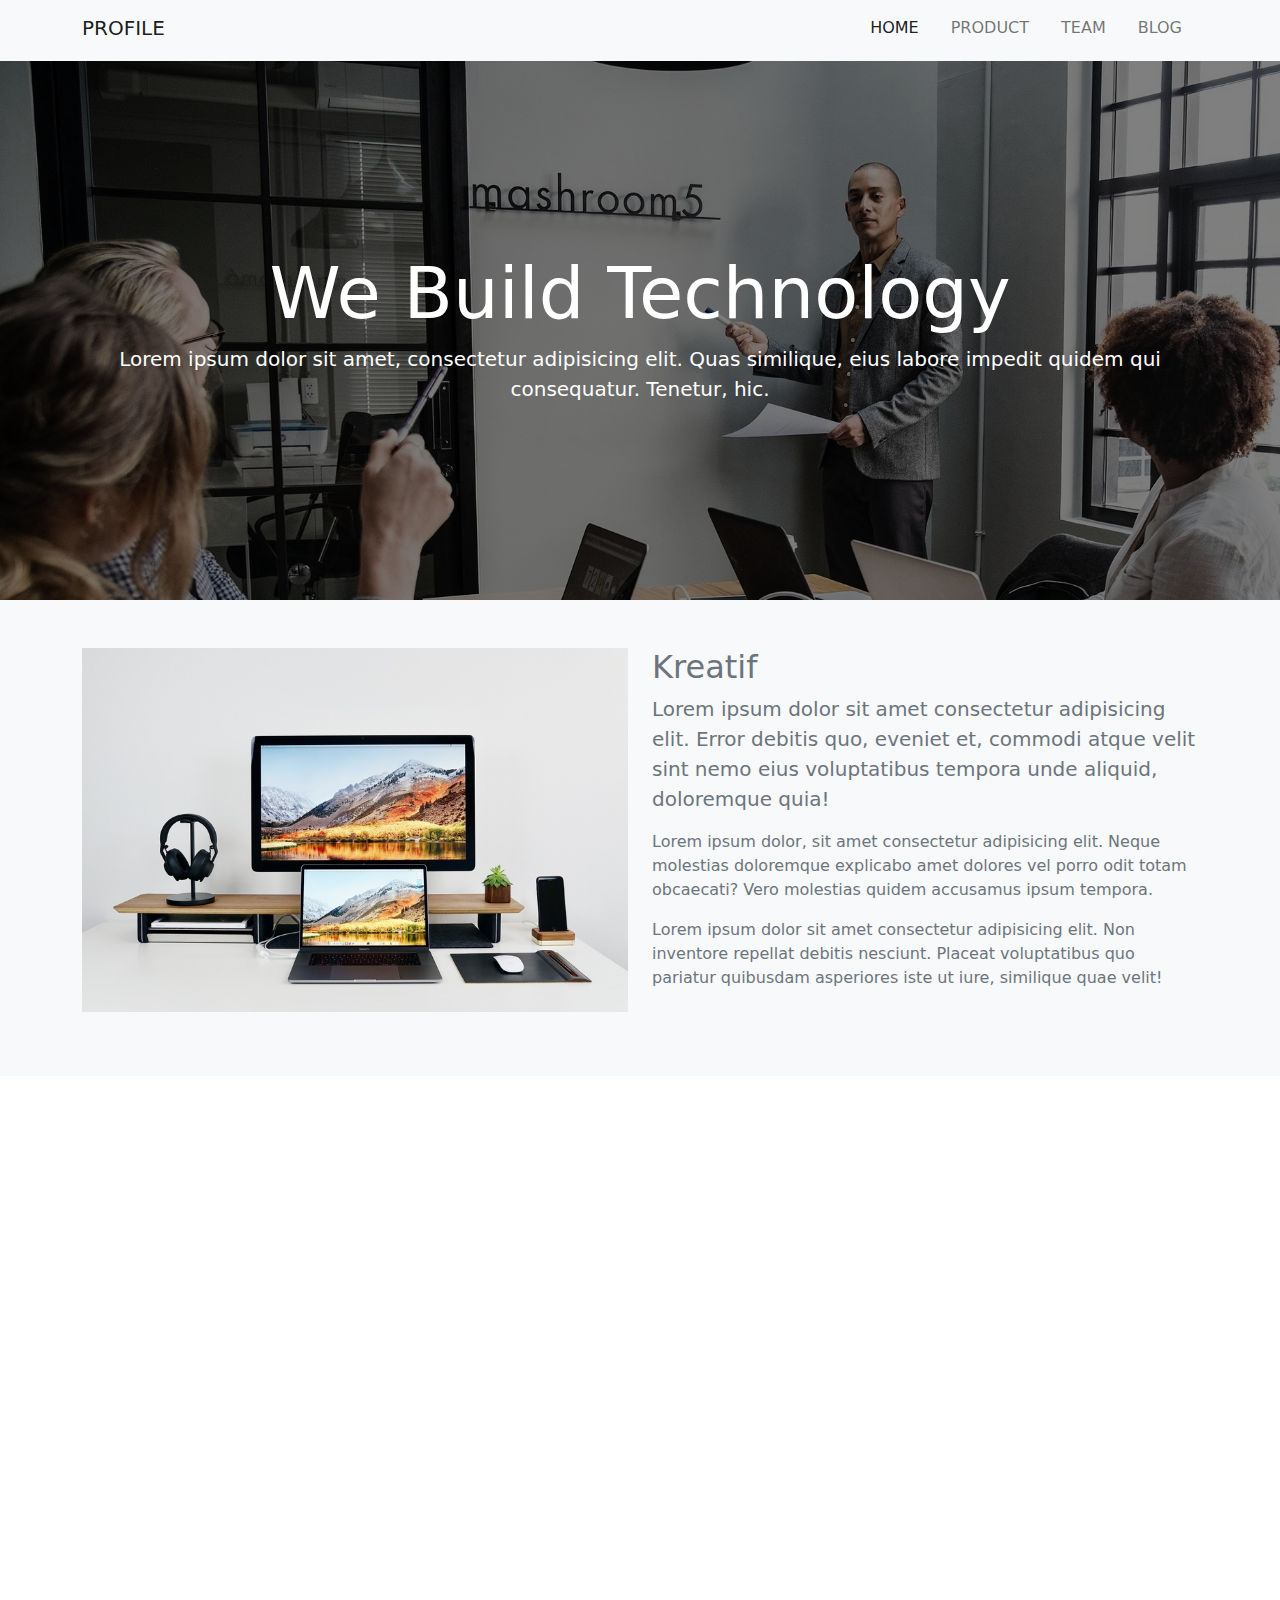
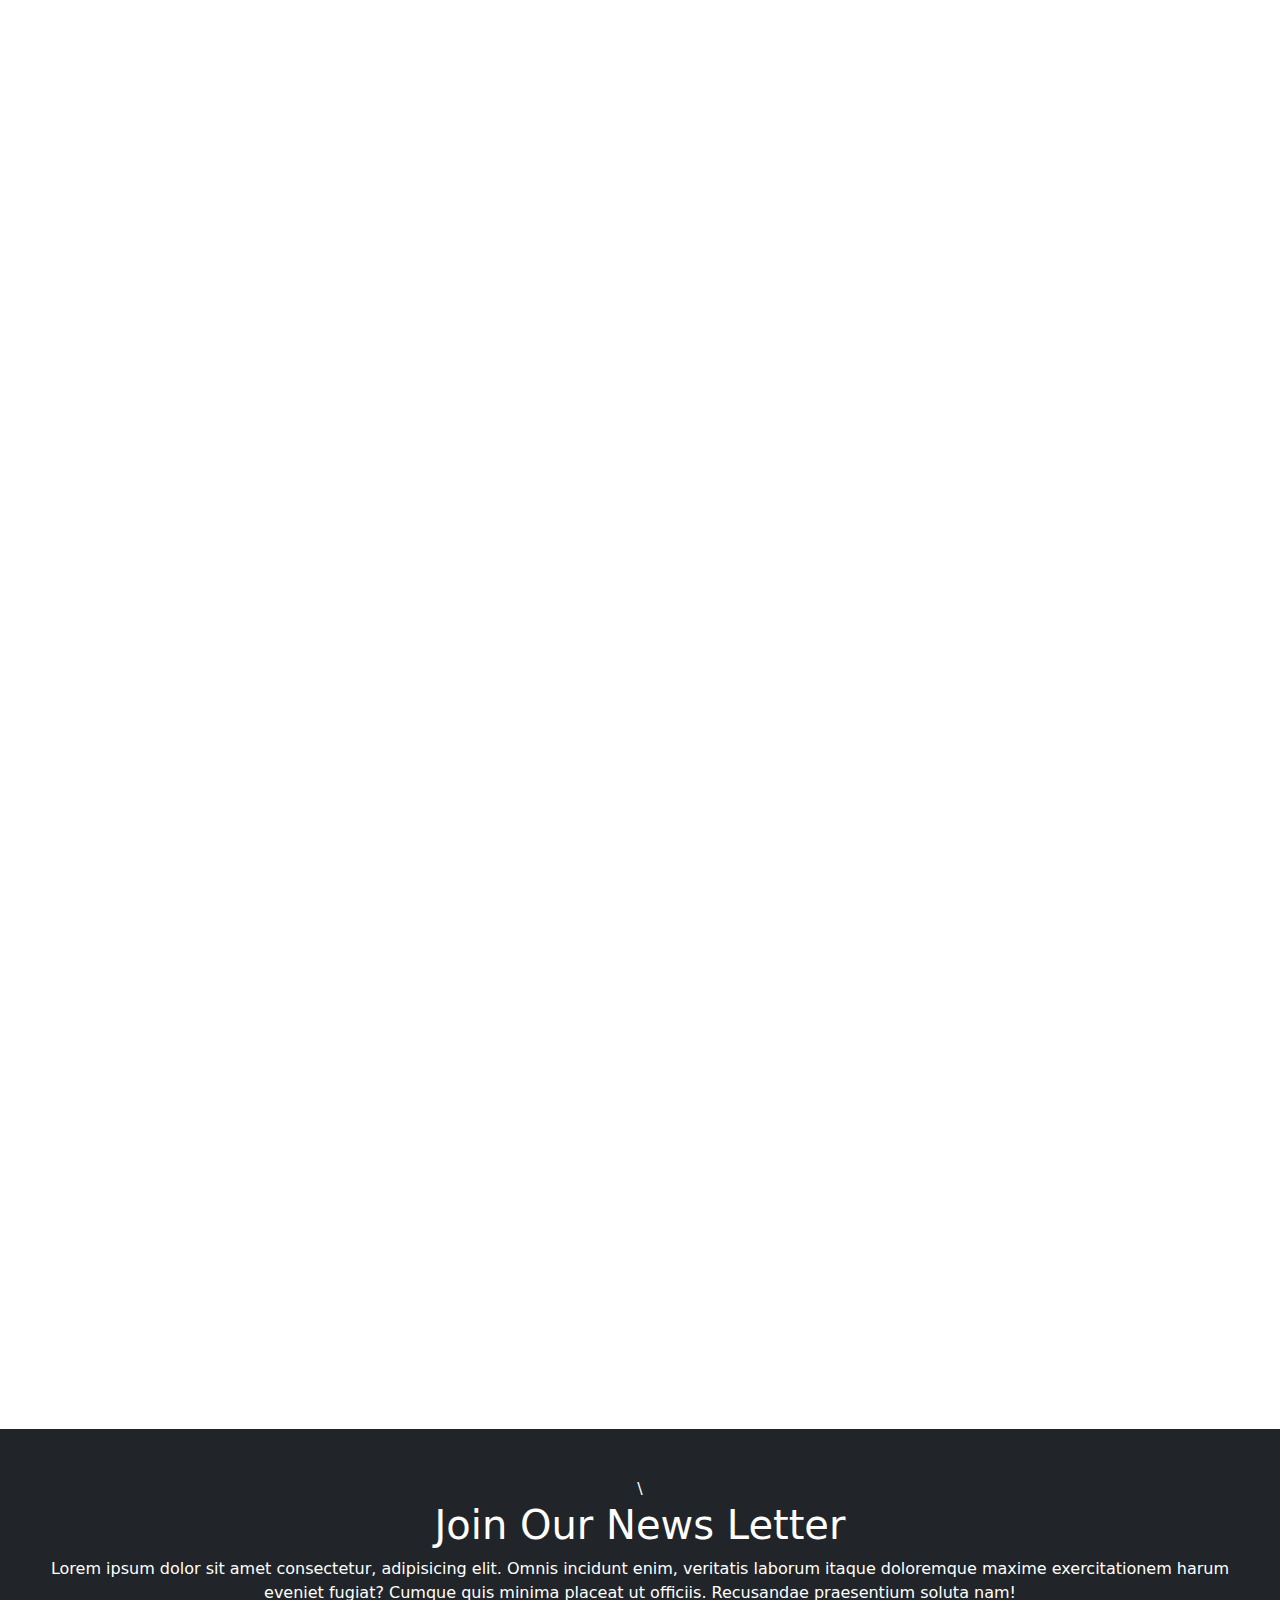
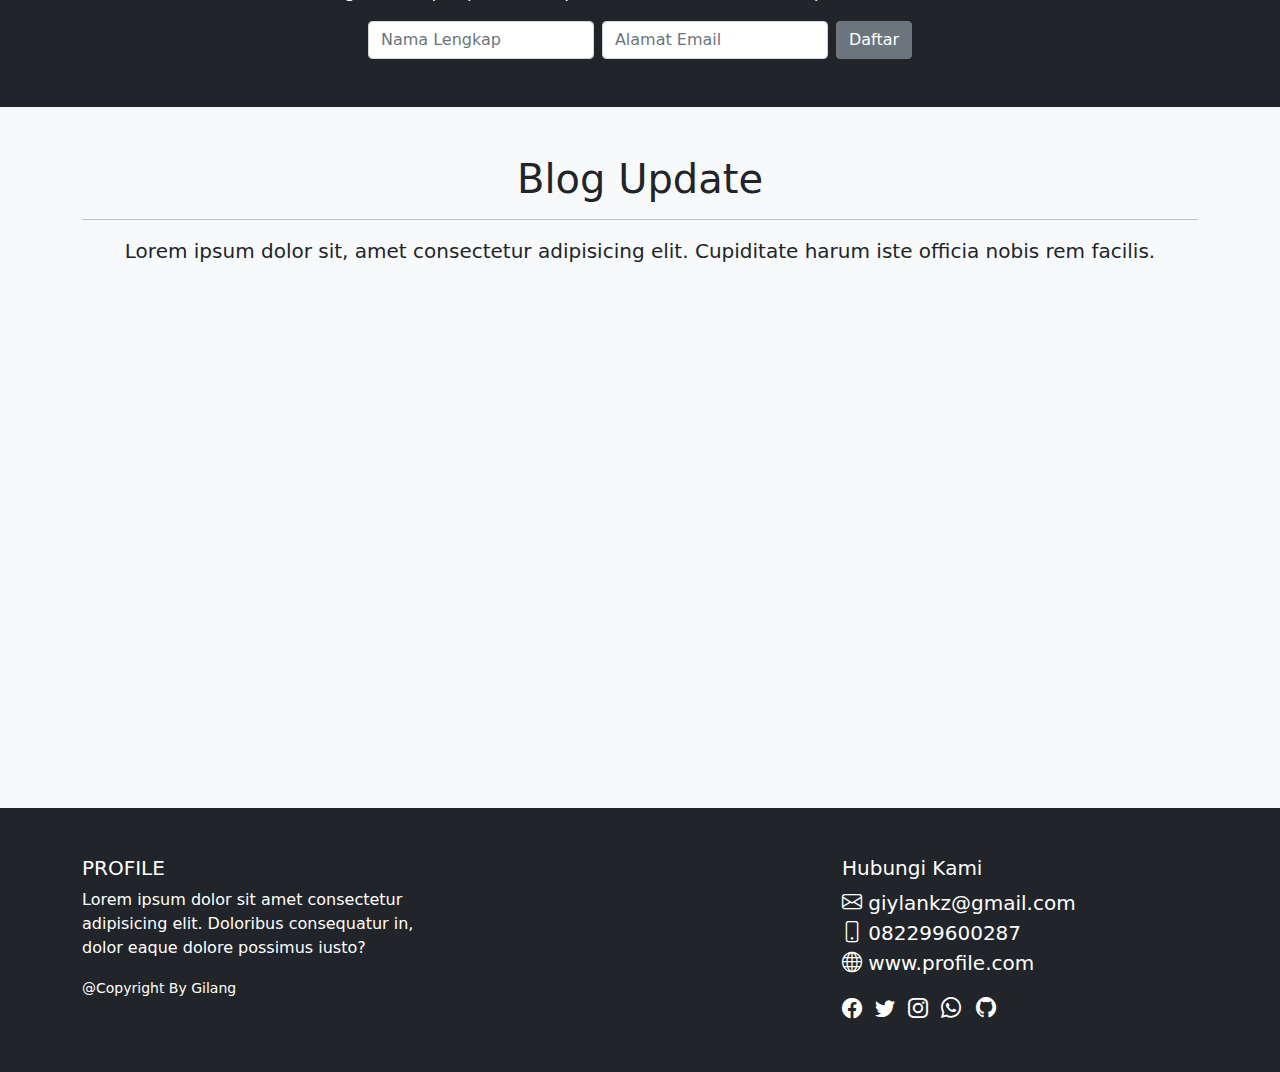
<file: index.html>
<!DOCTYPE html>
<html lang="en">

<head>
    <meta charset="UTF-8">
    <meta http-equiv="X-UA-Compatible" content="IE=edge">
    <meta name="viewport" content="width=device-width, initial-scale=1.0">
    <title>We Build Technology</title>
    <link rel="stylesheet" href="css/bootstrap.css">
    <link rel="stylesheet" href="font/bootstrap-icons.css">
    <link rel="stylesheet" href="css/style.css">
    <link rel="icon" href="img/favicon.png" type="image/png">
    <link rel="stylesheet" href="css/aos.css">
</head>

<body data-bs-spy="scroll" data-bs-target="#navbarNav" data-bs-offset="200">
    <!-- Start Navbar -->
    <nav id="main-navbar" class="navbar navbar-expand-md navbar-light bg-light fixed-top py-2 py-md-0">
        <div class="container">
            <a href="#" class="navbar-brand">PROFILE</a>
            <button class="navbar-toggler" type="button" data-bs-toggle="collapse" data-bs-target="#navbarNav">
        <span class="navbar-toggler-icon"></span>
      </button>

            <div class="collapse navbar-collapse" id="navbarNav">
                <ul class="navbar-nav ms-auto">
                    <li class="nav-item">
                        <a href="#showcase" class="nav-link p-3 active">HOME</a>
                    </li>
                    <li class="nav-item">
                        <a href="#showoff-1" class="nav-link p-3">PRODUCT</a>
                    </li>
                    <li class="nav-item">
                        <a href="#team" class="nav-link p-3">TEAM</a>
                    </li>
                    <li class="nav-item">
                        <a href="#blog" class="nav-link p-3">BLOG</a>
                    </li>
                </ul>
            </div>
        </div>
    </nav>
    <!-- End Navbar -->

    <!-- Start Showcase-->
    <section id="showcase" class="py-5">
        <div class="dark-overlay">
            <div class="container">
                <div class="row">
                    <div class="col text-center text-white">
                        <h1 class="display-2">We Build <strong>Technology</strong></h1>
                        <p class="lead">Lorem ipsum dolor sit amet, consectetur adipisicing elit. Quas similique, eius labore impedit quidem qui consequatur. Tenetur, hic.</p>
                    </div>
                </div>
            </div>
        </div>
    </section>
    <!--End Showcase-->

    <!--Start Showoff 1-->
    <section id="showoff-1" class="bg-light text-muted py-5" data-aos="fade-up">
        <div class="container">
            <div class="row">
                <div class="col-md-6">
                    <img src="img/image1.jpg" class="img-fluid mb-3">
                </div>
                <div class="col-md-6">
                    <h2>Kreatif</h2>
                    <p class="lead">Lorem ipsum dolor sit amet consectetur adipisicing elit. Error debitis quo, eveniet et, commodi atque velit sint nemo eius voluptatibus tempora unde aliquid, doloremque quia!</p>

                    <p>Lorem ipsum dolor, sit amet consectetur adipisicing elit. Neque molestias doloremque explicabo amet dolores vel porro odit totam obcaecati? Vero molestias quidem accusamus ipsum tempora.
                    </p>

                    <p>Lorem ipsum dolor sit amet consectetur adipisicing elit. Non inventore repellat debitis nesciunt. Placeat voluptatibus quo pariatur quibusdam asperiores iste ut iure, similique quae velit!</p>
                </div>
            </div>
        </div>
    </section>

    <!--Start showoff 2-->
    <section id="showoff-2" class="text-muted py-5" data-aos="fade-up">
        <div class="container">
            <div class="row">
                <div class="col-md-6">
                    <h2>Inovatif</h2>
                    <p class="lead">Lorem ipsum, dolor sit amet consectetur adipisicing elit. Eum hic ad repellendus doloremque voluptatum praesentium perferendis quia iure possimus earum quaerat, iste, mollitia obcaecati velit!</p>

                    <p>Lorem ipsum dolor, sit amet consectetur adipisicing elit. Cumque itaque at consequuntur sunt quam aspernatur autem, praesentium explicabo vero fugit architecto molestiae aliquid, dolore numquam.</p>
                </div>
                <div class="col-md-6">
                    <img src="img/image2.jpg" class="img-fluid mb-3">
                </div>
            </div>
        </div>
    </section>

    <!-- Start Product -->
    <section id="product" class="py-5 bg-light" data-aos="fade-up">
        <div class="container">
            <div class="row">
                <div class="col text-center">
                    <h1>Product And Services</h1>
                    <hr class="w-25 mx-auto">
                    <p class="lead">Lorem ipsum dolor sit amet consectetur adipisicing elit. Adipisci, eius?</p>
                </div>
            </div>

            <div class="row text-center justify-content-between mt-3">
                <div class="col-sm-6 col-md-3 p-3">
                    <i class="bi-globe"></i>
                    <h4 class="mt-3">Website</h4>
                    <p>Lorem ipsum dolor sit amet consectetur, adipisicing elit. Veritatis, minima?</p>
                </div>
                <div class="col-sm-6 col-md-3 p-3">
                    <i class="bi-file-code-fill"></i>
                    <h4 class="mt-3">Aplikasi</h4>
                    <p>Lorem ipsum dolor sit amet consectetur, adipisicing elit. Veritatis, minima?</p>
                </div>
                <div class="col-sm-6 col-md-3 p-3">
                    <i class="bi-palette-fill"></i>
                    <h4 class="mt-3">Desain</h4>
                    <p>Lorem ipsum dolor sit amet consectetur, adipisicing elit. Veritatis, minima?</p>
                </div>
                <div class="col-sm-6 col-md-3 p-3">
                    <i class="bi-shield-fill-check"></i>
                    <h4 class="mt-3">Website</h4>
                    <p>Lorem ipsum dolor sit amet consectetur, adipisicing elit. Veritatis, minima?</p>
                </div>
            </div>
        </div>
    </section>
    <!--End Product-->

    <!-- Start exsplore-->
    <section id="explore" class="bg-dark text-white py-5" data-aos="fade-up">
        <div class="container">
            <div class="row">
                <div class="col text-center">
                    <h1 class="display4">Explore</h1>
                    <p class="lead">Lorem ipsum dolor sit amet, consectetur adipisicing elit. Vero architecto non necessitatibus, corporis porro deleniti voluptatem dolorum perspiciatis eos! Id voluptas tenetur laborum voluptates voluptate!</p>
                    <a href="#" class="btn btn-outline-light">Find out More</a>
                </div>
            </div>
        </div>
    </section>
    <!--End Exksplore-->

    <!-- Start our Team-->

    <section id="team" class="py-5 text-center" data-aos="fade-up">
        <div class="container">
            <div class="row mb-5">
                <div class="col">
                    <H1 class="pb-3">Our Team</H1>
                    <hr class="w-25 mx-auto">
                    <p class="lead">Lorem ipsum dolor sit amet consectetur adipisicing elit. Officiis saepe, modi quam praesentium accusamus maiores.</p>
                </div>
            </div>

            <div class="row">
                <div class="col-md-6 col-lg-3">
                    <div class="card">
                        <div class="card-body" data-aos="zoom-out-right">
                            <img src="img/people1.jpg" alt="" class="img-fluid rounded-circle w-50 mb-3">
                            <h3>Ilham Saputra</h3>
                            <h5 class="text-muted">Web Programer</h5>
                            <p>Lorem, ipsum dolor sit amet consectetur adipisicing elit. Deleniti, quas!</p>
                            <div class="py-3">
                                <a href="#" class="text-secondary text-decoration-none fs-5 me-4"><i class="bi-facebook"></i></a>
                                <a href="#" class="text-secondary text-decoration-none fs-5 me-4"><i class="bi-twitter"></i></a>
                                <a href="#" class="text-secondary text-decoration-none fs-5 me-4"><i class="bi-instagram"></i></a>
                            </div>
                        </div>
                    </div>
                </div>

                <div class="col-md-6 col-lg-3">
                    <div class="card">
                        <div class="card-body" data-aos="zoom-out-right">
                            <img src="img/people2.jpg" alt="" class="img-fluid rounded-circle w-50 mb-3">
                            <h3>Ilham Saputra</h3>
                            <h5 class="text-muted">Web Designer</h5>
                            <p>Lorem, ipsum dolor sit amet consectetur adipisicing elit. Deleniti, quas!</p>
                            <div class="py-3">
                                <a href="#" class="text-secondary text-decoration-none fs-5 me-4"><i class="bi-facebook"></i></a>
                                <a href="#" class="text-secondary text-decoration-none fs-5 me-4"><i class="bi-twitter"></i></a>
                                <a href="#" class="text-secondary text-decoration-none fs-5 me-4"><i class="bi-instagram"></i></a>
                            </div>
                        </div>
                    </div>
                </div>

                <div class="col-md-6 col-lg-3">
                    <div class="card">
                        <div class="card-body" data-aos="zoom-out-left">
                            <img src="img/people3.jpg" alt="" class="img-fluid rounded-circle w-50 mb-3">
                            <h3>Ocha Lestari</h3>
                            <h5 class="text-muted">UX Designer</h5>
                            <p>Lorem, ipsum dolor sit amet consectetur adipisicing elit. Deleniti, quas!</p>
                            <div class="py-3">
                                <a href="#" class="text-secondary text-decoration-none fs-5 me-4"><i class="bi-facebook"></i></a>
                                <a href="#" class="text-secondary text-decoration-none fs-5 me-4"><i class="bi-twitter"></i></a>
                                <a href="#" class="text-secondary text-decoration-none fs-5 me-4"><i class="bi-instagram"></i></a>
                            </div>
                        </div>
                    </div>
                </div>

                <div class="col-md-6 col-lg-3">
                    <div class="card">
                        <div class="card-body" data-aos="zoom-out-left">
                            <img src="img/people4.jpg" alt="" class="img-fluid rounded-circle w-50 mb-3">
                            <h3>Alex Wijaya</h3>
                            <h5 class="text-muted">Creative Producer</h5>
                            <p>Lorem, ipsum dolor sit amet consectetur adipisicing elit. Deleniti, quas!</p>
                            <div class="py-3">
                                <a href="#" class="text-secondary text-decoration-none fs-5 me-4"><i class="bi-facebook"></i></a>
                                <a href="#" class="text-secondary text-decoration-none fs-5 me-4"><i class="bi-twitter"></i></a>
                                <a href="#" class="text-secondary text-decoration-none fs-5 me-4"><i class="bi-instagram"></i></a>
                            </div>
                        </div>
                    </div>
                </div>



            </div>
        </div>
    </section>
    <!-- End our Team-->


    <!--START NEWS LATER-->
    <section id="newsletter" class="text-center bg-dark text-white p-5">\
        <div class="row">
            <div class="div col">
                <h1>Join Our News Letter</h1>
                <p>Lorem ipsum dolor sit amet consectetur, adipisicing elit. Omnis incidunt enim, veritatis laborum itaque doloremque maxime exercitationem harum eveniet fugiat? Cumque quis minima placeat ut officiis. Recusandae praesentium soluta nam!</p>
            </div>
        </div>

        <form>
            <div class="row g-2">
                <div class="col col-12 col-md-auto ms-auto">
                    <label for="name" class="visually-hidden">Nama</label>
                    <input type="text" class="form-control" placeholder="Nama Lengkap">
                </div>

                <div class="col col-12 col-md-auto">
                    <label for="email" class="visually-hidden">Email</label>
                    <input type="email" class="form-control" placeholder="Alamat Email">
                </div>

                <div class="col col-auto mx-auto ms-md-0">
                    <button class="btn btn-secondary" type="submit">Daftar</button>


                </div>
        </form>
    </section>
    <!-- End News Later-->


    <!-- Start  Update -->
    <section id="blog" class="bg-light py-5">
        <div class="container">
            <div class="row">
                <div class="col text-center">
                    <h1>Blog Update</h1>
                    <hr>
                    <p class="lead">Lorem ipsum dolor sit, amet consectetur adipisicing elit. Cupiditate harum iste officia nobis rem facilis.</p>
                </div>
            </div>

            <div class="row row-cols-1 row-cols-sm-2 row-cols-lg-3 g-4">
                <div class="col">
                    <div class="card" data-aos="zoom-in-up">
                        <img src="img/blog1.jpg" class="card-img-top">
                        <div class="card-body" data-aos="zoom-in-up">
                            <h5 class="card-title">Desain Web Inspiratif 2019</h5>
                            <p class="card-text">Lorem ipsum dolor sit amet consectetur, adipisicing elit. Quasi labore officiis magni facilis quam doloribus repudiandae voluptatum ea. Saepe, fugit.</p>
                            <p class="card-text">
                                <small class="text-muted">Last Update 3 days Ago</small>
                            </p>
                        </div>
                    </div>
                </div>

                <div class="col">
                    <div class="card" data-aos="zoom-in-up">
                        <img src="img/blog2.jpg" class="card-img-top">
                        <div class="card-body" data-aos="zoom-in-up">
                            <h5 class="card-title">Sejarah Perkembangan Web Desain</h5>
                            <p class="card-text">Lorem ipsum dolor sit amet consectetur, adipisicing elit. Quasi labore officiis magni facilis quam doloribus repudiandae voluptatum ea. Saepe, fugit.</p>
                            <p class="card-text">
                                <small class="text-muted">Last Update 3 days Ago</small>
                            </p>
                        </div>
                    </div>
                </div>

                <div class="col">
                    <div class="card" data-aos="zoom-in-up">
                        <img src="img/blog3.jpg" class="card-img-top">
                        <div class="card-body" data-aos="zoom-in-up">
                            <h5 class="card-title">Cara Membuat Website Sendiri</h5>
                            <p class="card-text">Lorem ipsum dolor sit amet consectetur, adipisicing elit. Quasi labore officiis magni facilis quam doloribus repudiandae voluptatum ea. Saepe, fugit.</p>
                            <p class="card-text">
                                <small class="text-muted">Last Update 3 days Ago</small>
                            </p>
                        </div>
                    </div>
                </div>

            </div>
        </div>
    </section>
    <!-- End Update -->


    <!--Footer-->
    <div id="section" class="main-footer text-white text-center bg-dark py-5">
        <div class="container">
            <div class="row">
                <div class="col-md-4 text-md-start me-auto">
                    <h5>PROFILE</h5>
                    <p>Lorem ipsum dolor sit amet consectetur adipisicing elit. Doloribus consequatur in, dolor eaque dolore possimus iusto?</p>
                    <small>@Copyright By Gilang</small>
                </div>

                <div class="col-md-4 mt-4 mt-md-0 text-md-start">
                    <h5>Hubungi Kami</h5>
                    <div <i class="bi-envelope fs-5 me-3" > giylankz@gmail.com</i>
                    </div>
                    <div <i class="bi-phone fs-5 me-3" > 082299600287</i>
                    </div>
                    <div <i class="bi-globe fs-5 me-3"> www.profile.com</i>
                    </div>
                    <div class="pt-3">
                        <a href="#" class="text-white text-decoration-none me-2">
                            <i class="bi-facebook fs-5"></i>
                        </a>
                        <a href="#" class="text-white text-decoration-none me-2">
                            <i class="bi-twitter fs-5"></i>
                        </a>
                        <a href="#" class="text-white text-decoration-none me-2">
                            <i class="bi-instagram fs-5"></i>
                        </a>
                        <a href="#" class="text-white text-decoration-none me-2">
                            <i class="bi-whatsapp fs-5"></i>
                        </a>
                        <a href="#" class="text-white text-decoration-none me-2">
                            <i class="bi-github fs-5"></i>
                        </a>
                    </div>

                </div>
            </div>
        </div>
    </div>
    <!--End Footer-->
    <script src="js/bootstrap.bundle.js"></script>
    <script src="js/aos.js"></script>
    <script>
        AOS.init({
            once: false,
            duration: 1000,
        });
    </script>
</body>

</html>
</file>
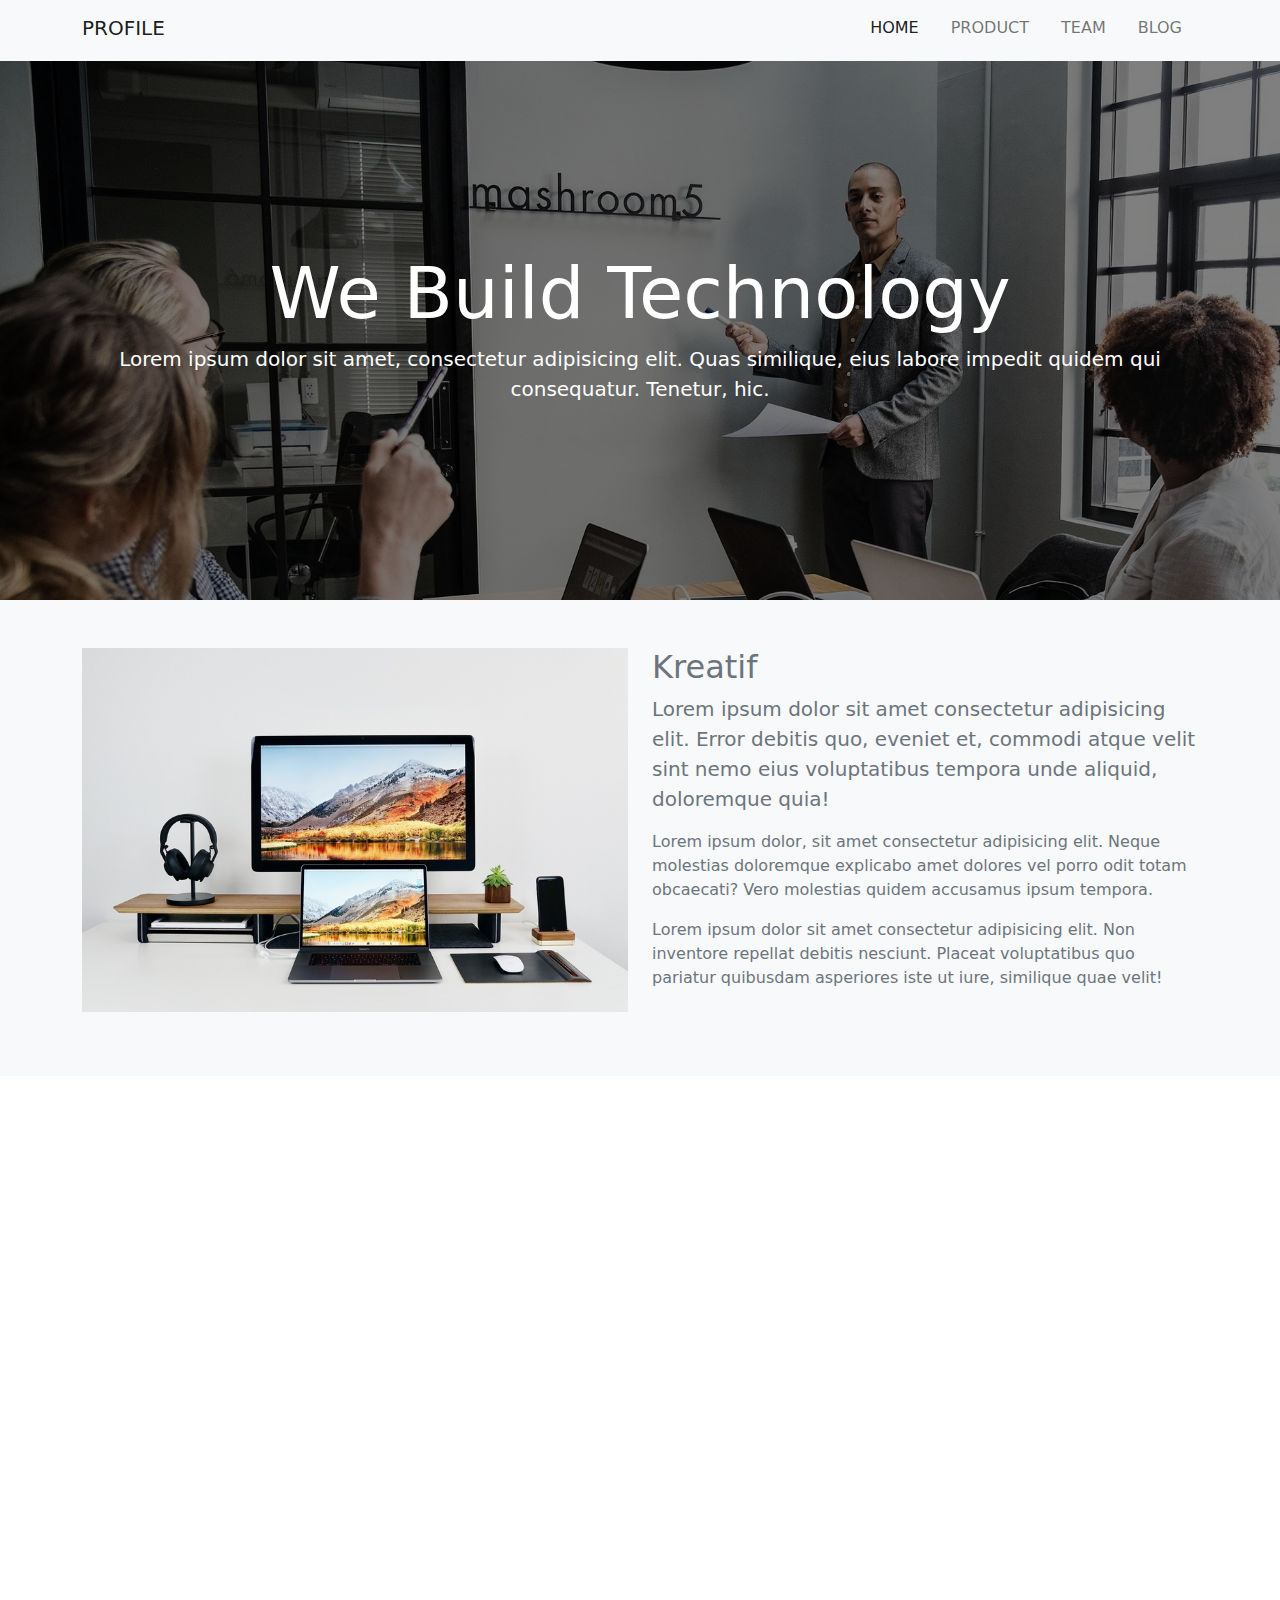
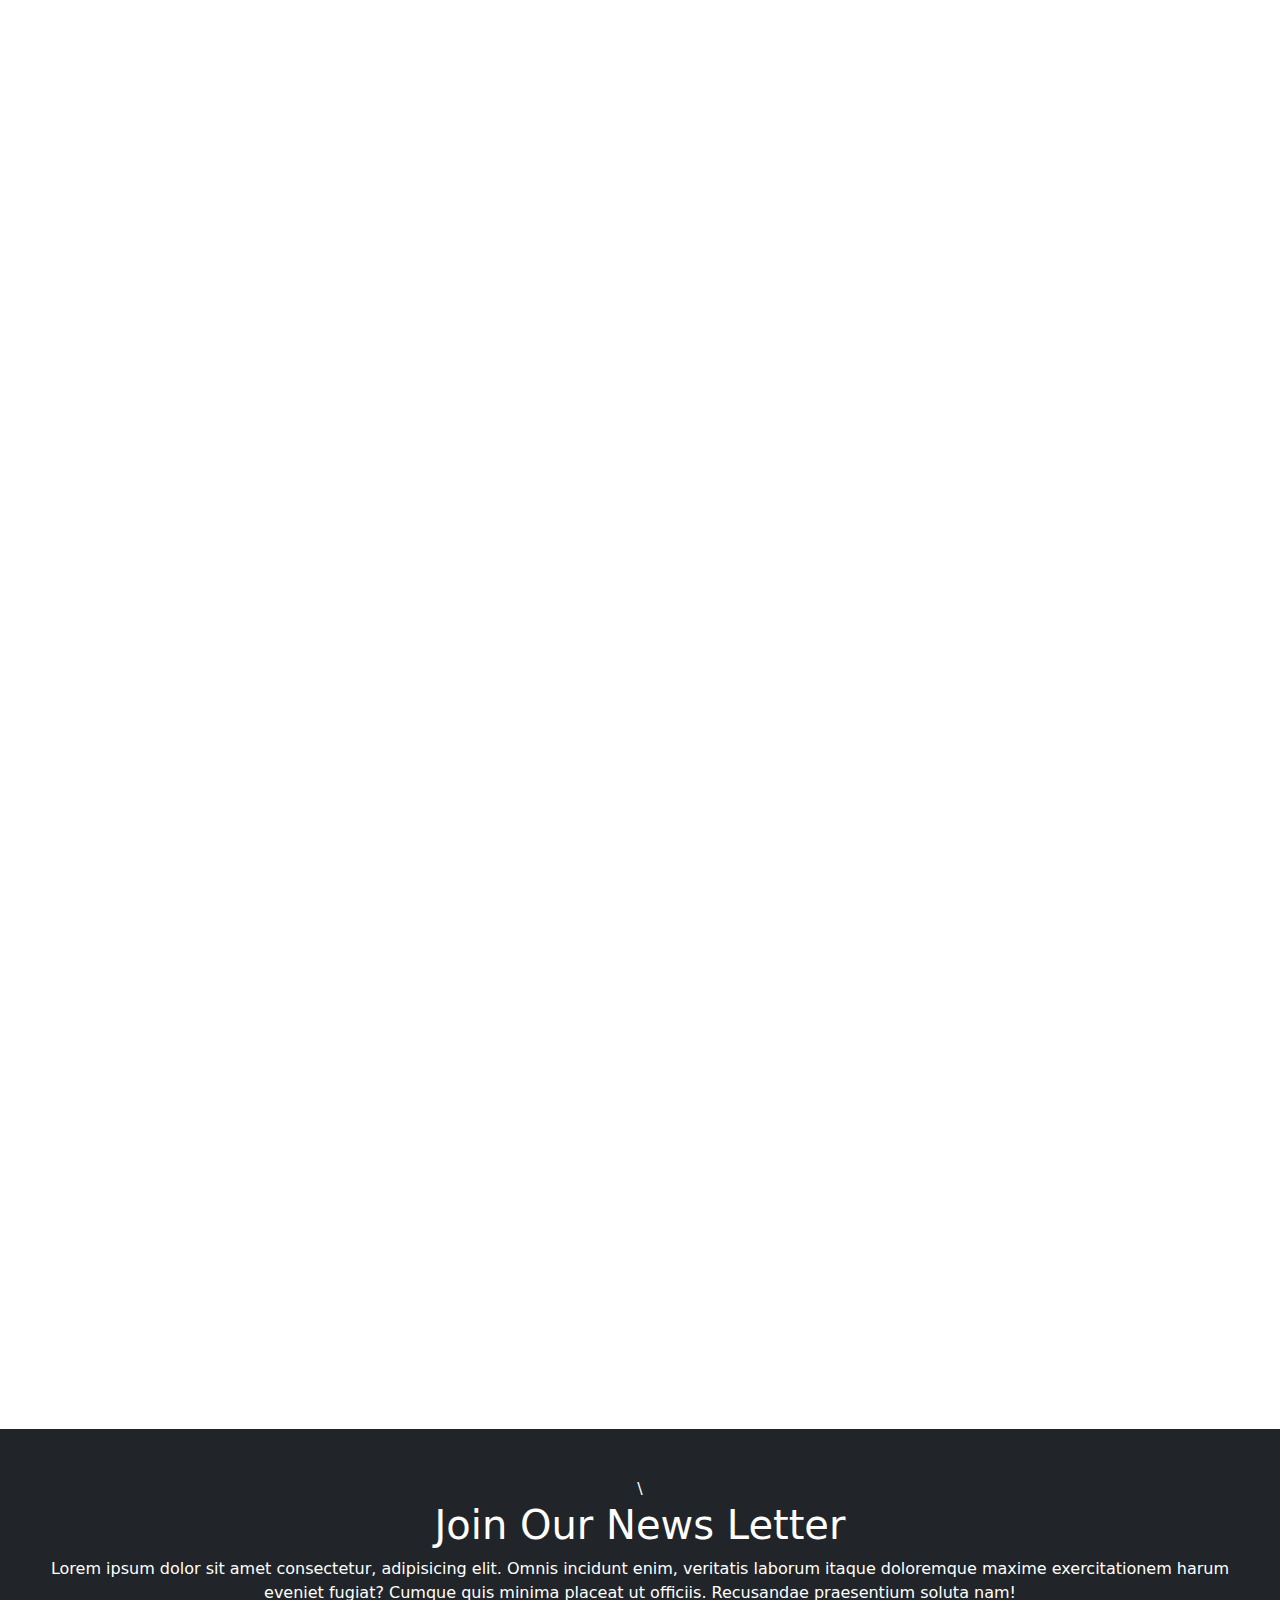
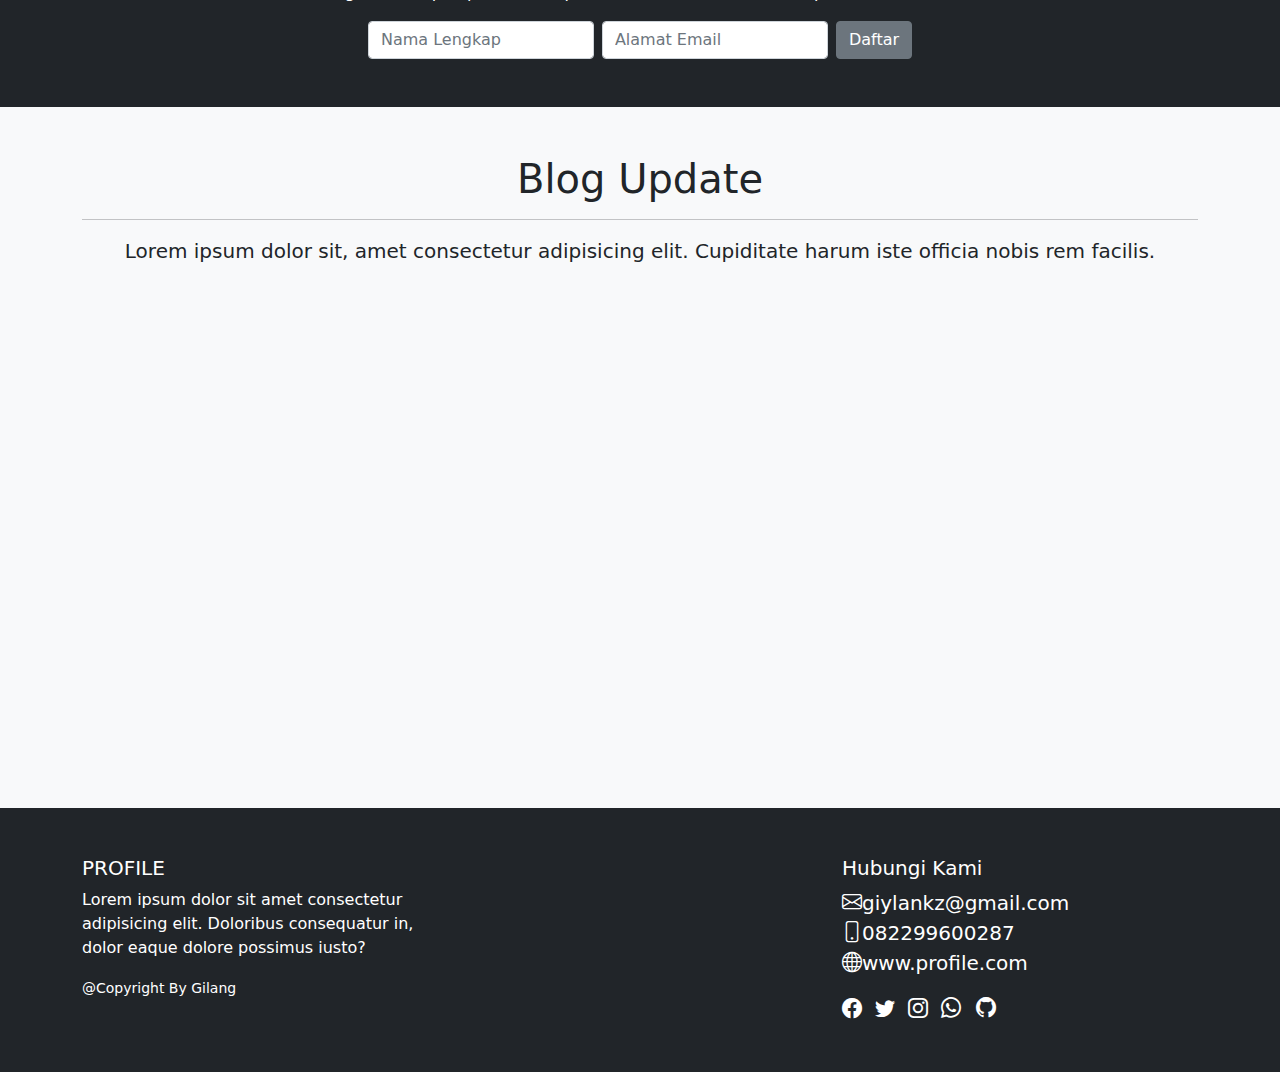
<file: project1/index.html>
<!DOCTYPE html>
<html lang="en">

<head>
    <meta charset="UTF-8">
    <meta http-equiv="X-UA-Compatible" content="IE=edge">
    <meta name="viewport" content="width=device-width, initial-scale=1.0">
    <title>We Build Technology</title>
    <link rel="stylesheet" href="css/bootstrap.css">
    <link rel="stylesheet" href="font/bootstrap-icons.css">
    <link rel="stylesheet" href="css/style.css">
    <link rel="icon" href="img/favicon.png" type="image/png">
    <link rel="stylesheet" href="css/aos.css">
</head>

<body data-bs-spy="scroll" data-bs-target="#navbarNav" data-bs-offset="200">
    <!-- Start Navbar -->
    <nav id="main-navbar" class="navbar navbar-expand-md navbar-light bg-light fixed-top py-2 py-md-0">
        <div class="container">
            <a href="#" class="navbar-brand">PROFILE</a>
            <button class="navbar-toggler" type="button" data-bs-toggle="collapse" data-bs-target="#navbarNav">
        <span class="navbar-toggler-icon"></span>
      </button>

            <div class="collapse navbar-collapse" id="navbarNav">
                <ul class="navbar-nav ms-auto">
                    <li class="nav-item">
                        <a href="#showcase" class="nav-link p-3 active">HOME</a>
                    </li>
                    <li class="nav-item">
                        <a href="#showoff-1" class="nav-link p-3">PRODUCT</a>
                    </li>
                    <li class="nav-item">
                        <a href="#team" class="nav-link p-3">TEAM</a>
                    </li>
                    <li class="nav-item">
                        <a href="#blog" class="nav-link p-3">BLOG</a>
                    </li>
                </ul>
            </div>
        </div>
    </nav>
    <!-- End Navbar -->

    <!-- Start Showcase-->
    <section id="showcase" class="py-5">
        <div class="dark-overlay">
            <div class="container">
                <div class="row">
                    <div class="col text-center text-white">
                        <h1 class="display-2">We Build <strong>Technology</strong></h1>
                        <p class="lead">Lorem ipsum dolor sit amet, consectetur adipisicing elit. Quas similique, eius labore impedit quidem qui consequatur. Tenetur, hic.</p>
                    </div>
                </div>
            </div>
        </div>
    </section>
    <!--End Showcase-->

    <!--Start Showoff 1-->
    <section id="showoff-1" class="bg-light text-muted py-5" data-aos="fade-up">
        <div class="container">
            <div class="row">
                <div class="col-md-6">
                    <img src="img/image1.jpg" class="img-fluid mb-3">
                </div>
                <div class="col-md-6">
                    <h2>Kreatif</h2>
                    <p class="lead">Lorem ipsum dolor sit amet consectetur adipisicing elit. Error debitis quo, eveniet et, commodi atque velit sint nemo eius voluptatibus tempora unde aliquid, doloremque quia!</p>

                    <p>Lorem ipsum dolor, sit amet consectetur adipisicing elit. Neque molestias doloremque explicabo amet dolores vel porro odit totam obcaecati? Vero molestias quidem accusamus ipsum tempora.
                    </p>

                    <p>Lorem ipsum dolor sit amet consectetur adipisicing elit. Non inventore repellat debitis nesciunt. Placeat voluptatibus quo pariatur quibusdam asperiores iste ut iure, similique quae velit!</p>
                </div>
            </div>
        </div>
    </section>

    <!--Start showoff 2-->
    <section id="showoff-2" class="text-muted py-5" data-aos="fade-up">
        <div class="container">
            <div class="row">
                <div class="col-md-6">
                    <h2>Inovatif</h2>
                    <p class="lead">Lorem ipsum, dolor sit amet consectetur adipisicing elit. Eum hic ad repellendus doloremque voluptatum praesentium perferendis quia iure possimus earum quaerat, iste, mollitia obcaecati velit!</p>

                    <p>Lorem ipsum dolor, sit amet consectetur adipisicing elit. Cumque itaque at consequuntur sunt quam aspernatur autem, praesentium explicabo vero fugit architecto molestiae aliquid, dolore numquam.</p>
                </div>
                <div class="col-md-6">
                    <img src="img/image2.jpg" class="img-fluid mb-3">
                </div>
            </div>
        </div>
    </section>

    <!-- Start Product -->
    <section id="product" class="py-5 bg-light" data-aos="fade-up">
        <div class="container">
            <div class="row">
                <div class="col text-center">
                    <h1>Product And Services</h1>
                    <hr class="w-25 mx-auto">
                    <p class="lead">Lorem ipsum dolor sit amet consectetur adipisicing elit. Adipisci, eius?</p>
                </div>
            </div>

            <div class="row text-center justify-content-between mt-3">
                <div class="col-sm-6 col-md-3 p-3">
                    <i class="bi-globe"></i>
                    <h4 class="mt-3">Website</h4>
                    <p>Lorem ipsum dolor sit amet consectetur, adipisicing elit. Veritatis, minima?</p>
                </div>
                <div class="col-sm-6 col-md-3 p-3">
                    <i class="bi-file-code-fill"></i>
                    <h4 class="mt-3">Aplikasi</h4>
                    <p>Lorem ipsum dolor sit amet consectetur, adipisicing elit. Veritatis, minima?</p>
                </div>
                <div class="col-sm-6 col-md-3 p-3">
                    <i class="bi-palette-fill"></i>
                    <h4 class="mt-3">Desain</h4>
                    <p>Lorem ipsum dolor sit amet consectetur, adipisicing elit. Veritatis, minima?</p>
                </div>
                <div class="col-sm-6 col-md-3 p-3">
                    <i class="bi-shield-fill-check"></i>
                    <h4 class="mt-3">Website</h4>
                    <p>Lorem ipsum dolor sit amet consectetur, adipisicing elit. Veritatis, minima?</p>
                </div>
            </div>
        </div>
    </section>
    <!--End Product-->

    <!-- Start exsplore-->
    <section id="explore" class="bg-dark text-white py-5" data-aos="fade-up">
        <div class="container">
            <div class="row">
                <div class="col text-center">
                    <h1 class="display4">Explore</h1>
                    <p class="lead">Lorem ipsum dolor sit amet, consectetur adipisicing elit. Vero architecto non necessitatibus, corporis porro deleniti voluptatem dolorum perspiciatis eos! Id voluptas tenetur laborum voluptates voluptate!</p>
                    <a href="#" class="btn btn-outline-light">Find out More</a>
                </div>
            </div>
        </div>
    </section>
    <!--End Exksplore-->

    <!-- Start our Team-->

    <section id="team" class="py-5 text-center" data-aos="fade-up">
        <div class="container">
            <div class="row mb-5">
                <div class="col">
                    <H1 class="pb-3">Our Team</H1>
                    <hr class="w-25 mx-auto">
                    <p class="lead">Lorem ipsum dolor sit amet consectetur adipisicing elit. Officiis saepe, modi quam praesentium accusamus maiores.</p>
                </div>
            </div>

            <div class="row">
                <div class="col-md-6 col-lg-3">
                    <div class="card">
                        <div class="card-body" data-aos="zoom-out-right">
                            <img src="img/people1.jpg" alt="" class="img-fluid rounded-circle w-50 mb-3">
                            <h3>Ilham Saputra</h3>
                            <h5 class="text-muted">Web Programer</h5>
                            <p>Lorem, ipsum dolor sit amet consectetur adipisicing elit. Deleniti, quas!</p>
                            <div class="py-3">
                                <a href="#" class="text-secondary text-decoration-none fs-5 me-4"><i class="bi-facebook"></i></a>
                                <a href="#" class="text-secondary text-decoration-none fs-5 me-4"><i class="bi-twitter"></i></a>
                                <a href="#" class="text-secondary text-decoration-none fs-5 me-4"><i class="bi-instagram"></i></a>
                            </div>
                        </div>
                    </div>
                </div>

                <div class="col-md-6 col-lg-3">
                    <div class="card">
                        <div class="card-body" data-aos="zoom-out-right">
                            <img src="img/people2.jpg" alt="" class="img-fluid rounded-circle w-50 mb-3">
                            <h3>Ilham Saputra</h3>
                            <h5 class="text-muted">Web Designer</h5>
                            <p>Lorem, ipsum dolor sit amet consectetur adipisicing elit. Deleniti, quas!</p>
                            <div class="py-3">
                                <a href="#" class="text-secondary text-decoration-none fs-5 me-4"><i class="bi-facebook"></i></a>
                                <a href="#" class="text-secondary text-decoration-none fs-5 me-4"><i class="bi-twitter"></i></a>
                                <a href="#" class="text-secondary text-decoration-none fs-5 me-4"><i class="bi-instagram"></i></a>
                            </div>
                        </div>
                    </div>
                </div>

                <div class="col-md-6 col-lg-3">
                    <div class="card">
                        <div class="card-body" data-aos="zoom-out-left">
                            <img src="img/people3.jpg" alt="" class="img-fluid rounded-circle w-50 mb-3">
                            <h3>Ocha Lestari</h3>
                            <h5 class="text-muted">UX Designer</h5>
                            <p>Lorem, ipsum dolor sit amet consectetur adipisicing elit. Deleniti, quas!</p>
                            <div class="py-3">
                                <a href="#" class="text-secondary text-decoration-none fs-5 me-4"><i class="bi-facebook"></i></a>
                                <a href="#" class="text-secondary text-decoration-none fs-5 me-4"><i class="bi-twitter"></i></a>
                                <a href="#" class="text-secondary text-decoration-none fs-5 me-4"><i class="bi-instagram"></i></a>
                            </div>
                        </div>
                    </div>
                </div>

                <div class="col-md-6 col-lg-3">
                    <div class="card">
                        <div class="card-body" data-aos="zoom-out-left">
                            <img src="img/people4.jpg" alt="" class="img-fluid rounded-circle w-50 mb-3">
                            <h3>Alex Wijaya</h3>
                            <h5 class="text-muted">Creative Producer</h5>
                            <p>Lorem, ipsum dolor sit amet consectetur adipisicing elit. Deleniti, quas!</p>
                            <div class="py-3">
                                <a href="#" class="text-secondary text-decoration-none fs-5 me-4"><i class="bi-facebook"></i></a>
                                <a href="#" class="text-secondary text-decoration-none fs-5 me-4"><i class="bi-twitter"></i></a>
                                <a href="#" class="text-secondary text-decoration-none fs-5 me-4"><i class="bi-instagram"></i></a>
                            </div>
                        </div>
                    </div>
                </div>



            </div>
        </div>
    </section>
    <!-- End our Team-->


    <!--START NEWS LATER-->
    <section id="newsletter" class="text-center bg-dark text-white p-5">\
        <div class="row">
            <div class="div col">
                <h1>Join Our News Letter</h1>
                <p>Lorem ipsum dolor sit amet consectetur, adipisicing elit. Omnis incidunt enim, veritatis laborum itaque doloremque maxime exercitationem harum eveniet fugiat? Cumque quis minima placeat ut officiis. Recusandae praesentium soluta nam!</p>
            </div>
        </div>

        <form>
            <div class="row g-2">
                <div class="col col-12 col-md-auto ms-auto">
                    <label for="name" class="visually-hidden">Nama</label>
                    <input type="text" class="form-control" placeholder="Nama Lengkap">
                </div>

                <div class="col col-12 col-md-auto">
                    <label for="email" class="visually-hidden">Email</label>
                    <input type="email" class="form-control" placeholder="Alamat Email">
                </div>

                <div class="col col-auto mx-auto ms-md-0">
                    <button class="btn btn-secondary" type="submit">Daftar</button>


                </div>
        </form>
    </section>
    <!-- End News Later-->


    <!-- Start  Update -->
    <section id="blog" class="bg-light py-5">
        <div class="container">
            <div class="row">
                <div class="col text-center">
                    <h1>Blog Update</h1>
                    <hr>
                    <p class="lead">Lorem ipsum dolor sit, amet consectetur adipisicing elit. Cupiditate harum iste officia nobis rem facilis.</p>
                </div>
            </div>

            <div class="row row-cols-1 row-cols-sm-2 row-cols-lg-3 g-4">
                <div class="col">
                    <div class="card" data-aos="zoom-in-up">
                        <img src="img/blog1.jpg" class="card-img-top">
                        <div class="card-body" data-aos="zoom-in-up">
                            <h5 class="card-title">Desain Web Inspiratif 2019</h5>
                            <p class="card-text">Lorem ipsum dolor sit amet consectetur, adipisicing elit. Quasi labore officiis magni facilis quam doloribus repudiandae voluptatum ea. Saepe, fugit.</p>
                            <p class="card-text">
                                <small class="text-muted">Last Update 3 days Ago</small>
                            </p>
                        </div>
                    </div>
                </div>

                <div class="col">
                    <div class="card" data-aos="zoom-in-up">
                        <img src="img/blog2.jpg" class="card-img-top">
                        <div class="card-body" data-aos="zoom-in-up">
                            <h5 class="card-title">Sejarah Perkembangan Web Desain</h5>
                            <p class="card-text">Lorem ipsum dolor sit amet consectetur, adipisicing elit. Quasi labore officiis magni facilis quam doloribus repudiandae voluptatum ea. Saepe, fugit.</p>
                            <p class="card-text">
                                <small class="text-muted">Last Update 3 days Ago</small>
                            </p>
                        </div>
                    </div>
                </div>

                <div class="col">
                    <div class="card" data-aos="zoom-in-up">
                        <img src="img/blog3.jpg" class="card-img-top">
                        <div class="card-body" data-aos="zoom-in-up">
                            <h5 class="card-title">Cara Membuat Website Sendiri</h5>
                            <p class="card-text">Lorem ipsum dolor sit amet consectetur, adipisicing elit. Quasi labore officiis magni facilis quam doloribus repudiandae voluptatum ea. Saepe, fugit.</p>
                            <p class="card-text">
                                <small class="text-muted">Last Update 3 days Ago</small>
                            </p>
                        </div>
                    </div>
                </div>

            </div>
        </div>
    </section>
    <!-- End Update -->


    <!--Footer-->
    <div id="section" class="main-footer text-white text-center bg-dark py-5">
        <div class="container">
            <div class="row">
                <div class="col-md-4 text-md-start me-auto">
                    <h5>PROFILE</h5>
                    <p>Lorem ipsum dolor sit amet consectetur adipisicing elit. Doloribus consequatur in, dolor eaque dolore possimus iusto?</p>
                    <small>@Copyright By Gilang</small>
                </div>

                <div class="col-md-4 mt-4 mt-md-0 text-md-start">
                    <h5>Hubungi Kami</h5>
                    <div <i class="bi-envelope fs-5 me-3">giylankz@gmail.com</i>
                    </div>
                    <div <i class="bi-phone fs-5 me-3">082299600287</i>
                    </div>
                    <div <i class="bi-globe fs-5 me-3">www.profile.com</i>
                    </div>
                    <div class="pt-3">
                        <a href="#" class="text-white text-decoration-none me-2">
                            <i class="bi-facebook fs-5"></i>
                        </a>
                        <a href="#" class="text-white text-decoration-none me-2">
                            <i class="bi-twitter fs-5"></i>
                        </a>
                        <a href="#" class="text-white text-decoration-none me-2">
                            <i class="bi-instagram fs-5"></i>
                        </a>
                        <a href="#" class="text-white text-decoration-none me-2">
                            <i class="bi-whatsapp fs-5"></i>
                        </a>
                        <a href="#" class="text-white text-decoration-none me-2">
                            <i class="bi-github fs-5"></i>
                        </a>
                    </div>

                </div>
            </div>
        </div>
    </div>
    <!--End Footer-->
    <script src="js/bootstrap.bundle.js"></script>
    <script src="js/aos.js"></script>
    <script>
        AOS.init({
            once: false,
            duration: 1000,
        });
    </script>
</body>

</html>
</file>
<file: css/style.css>
/* NAVIGASI */
#main-navbar a {
    border-bottom: 5px solid #f8f9fa;
    text-transform: uppercase ;
}

#main-navbar a:hover, #main-navbar.active {
    border-bottom-color: black;
    transition: border-color 500ms;
}

/* Showcase */
#showcase {
    background: url('../img/showcase_bg.jpg');
    height: 600px;
    padding-top: 150px;
    background-size: cover;
    background-attachment: fixed;
    background-repeat: no-repeat;
}

#showcase h1{
    padding-top: 250px;
}

.dark-overlay {
    background: rgba(0, 0, 0, 0.5);
    position: absolute;
    top: 0;
    left: 0;
    width: 100%;
    min-height: 600px;
}

/* Product */
#product i[class^="bi"]{
    font-size: 4rem;
}
</file>
<file: project1/css/style.css>
/* NAVIGASI */
#main-navbar a {
    border-bottom: 5px solid #f8f9fa;
    text-transform: uppercase ;
}

#main-navbar a:hover, #main-navbar.active {
    border-bottom-color: black;
    transition: border-color 500ms;
}

/* Showcase */
#showcase {
    background: url('../img/showcase_bg.jpg');
    height: 600px;
    padding-top: 150px;
    background-size: cover;
    background-attachment: fixed;
    background-repeat: no-repeat;
}

#showcase h1{
    padding-top: 250px;
}

.dark-overlay {
    background: rgba(0, 0, 0, 0.5);
    position: absolute;
    top: 0;
    left: 0;
    width: 100%;
    min-height: 600px;
}

/* Product */
#product i[class^="bi"]{
    font-size: 4rem;
}
</file>
